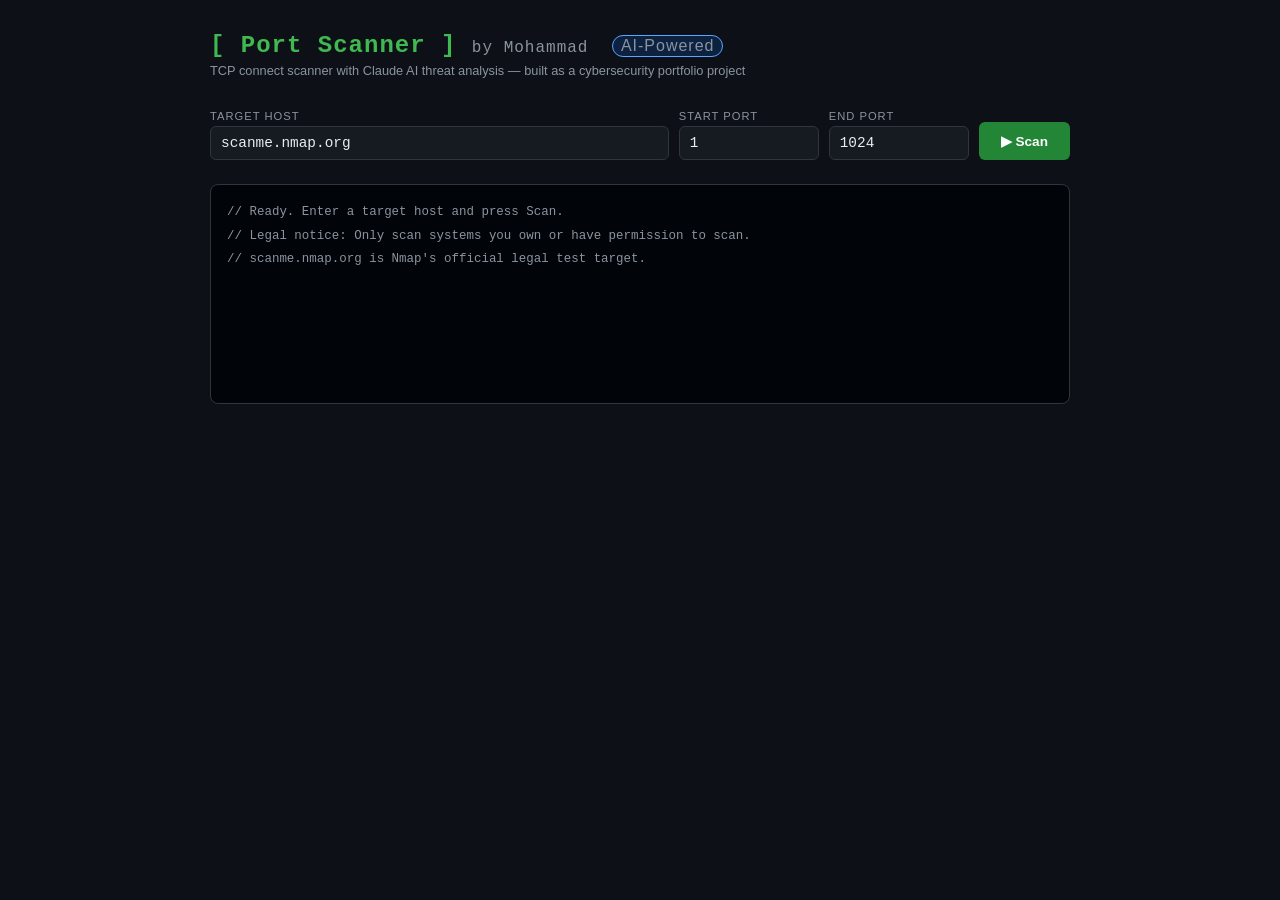
<file: cybersecurity port scanner simulator/port-scanner/index.html>
<!DOCTYPE html>
<html lang="en">
<head>
  <meta charset="UTF-8" />
  <meta name="viewport" content="width=device-width, initial-scale=1.0" />
  <title>AI Port Scanner</title>
  <link rel="stylesheet" href="style.css" />
</head>
<body>
<div class="container">

  <div class="header">
    <h1>[ Port Scanner ] <span>by Mohammad</span> <span class="badge">AI-Powered</span></h1>
    <p>TCP connect scanner with Claude AI threat analysis — built as a cybersecurity portfolio project</p>
  </div>

  <div class="controls">
    <div class="field">
      <label>Target Host</label>
      <input type="text" id="host" value="scanme.nmap.org" placeholder="hostname or IP" />
    </div>
    <div class="field">
      <label>Start Port</label>
      <input type="number" id="p1" value="1" min="1" max="65535" />
    </div>
    <div class="field">
      <label>End Port</label>
      <input type="number" id="p2" value="1024" min="1" max="65535" />
    </div>
    <button class="scan-btn" id="scanBtn" onclick="startScan()">▶ Scan</button>
  </div>

  <div class="terminal" id="terminal">
    <div class="line dim">// Ready. Enter a target host and press Scan.</div>
    <div class="line dim">// Legal notice: Only scan systems you own or have permission to scan.</div>
    <div class="line dim">// scanme.nmap.org is Nmap's official legal test target.</div>
  </div>

  <div class="stats-row" id="statsRow">
    <div class="stat"><div class="val" id="sPorts">0</div><div class="lbl">Open Ports</div></div>
    <div class="stat"><div class="val" id="sTime">0s</div><div class="lbl">Scan Time</div></div>
    <div class="stat"><div class="val" id="sRisk">—</div><div class="lbl">Risk Level</div></div>
  </div>

  <div class="ai-panel" id="aiPanel">
    <div class="ai-header">
      <span class="spinner" id="aiSpinner"></span>
      <span id="aiTitle">AI Security Analysis</span>
    </div>
    <div class="risk-bar"><div class="risk-fill" id="riskFill"></div></div>
    <div class="ai-text" id="aiText">Analyzing open ports with Claude AI...</div>
    <table class="port-table" id="portTable">
      <thead><tr><th>Port</th><th>Service</th><th>Risk</th><th>Notes</th></tr></thead>
      <tbody id="portBody"></tbody>
    </table>
    <button class="ask-btn" id="askBtn" onclick="openGitHub()">View source on GitHub ↗</button>
  </div>

</div>

<script src="script.js"></script>
</body>
</html>
</file>
<file: cybersecurity port scanner simulator/port-scanner/style.css>
*, *::before, *::after { box-sizing: border-box; margin: 0; padding: 0; }

:root {
  --bg: #0d1117;
  --surface: #161b22;
  --border: #30363d;
  --text: #e6edf3;
  --muted: #8b949e;
  --green: #3fb950;
  --green-dim: #1a3a22;
  --blue: #58a6ff;
  --blue-dim: #0d2140;
  --yellow: #d29922;
  --red: #f85149;
  --red-dim: #3a1a1a;
  --accent: #238636;
}

body {
  background: var(--bg);
  color: var(--text);
  font-family: 'Courier New', Courier, monospace;
  min-height: 100vh;
  padding: 2rem 1rem;
}

.container { max-width: 860px; margin: 0 auto; }

.header { margin-bottom: 2rem; }
.header h1 {
  font-size: 1.5rem;
  font-weight: 700;
  color: var(--green);
  letter-spacing: 1px;
}
.header h1 span { color: var(--muted); font-weight: 400; font-size: 1rem; }
.header p { color: var(--muted); font-size: 0.8rem; margin-top: 4px; font-family: sans-serif; }
.badge {
  display: inline-block;
  background: var(--blue-dim);
  color: var(--blue);
  border: 1px solid var(--blue);
  font-size: 0.7rem;
  padding: 1px 8px;
  border-radius: 20px;
  font-family: sans-serif;
  margin-left: 8px;
  vertical-align: middle;
}

.controls {
  display: grid;
  grid-template-columns: 1fr 140px 140px auto;
  gap: 10px;
  margin-bottom: 1.5rem;
  align-items: end;
}
@media (max-width: 600px) {
  .controls { grid-template-columns: 1fr 1fr; }
}

.field label {
  display: block;
  font-size: 0.7rem;
  color: var(--muted);
  margin-bottom: 4px;
  font-family: sans-serif;
  letter-spacing: 1px;
  text-transform: uppercase;
}
.field input {
  width: 100%;
  background: var(--surface);
  border: 1px solid var(--border);
  color: var(--text);
  font-family: 'Courier New', monospace;
  font-size: 0.9rem;
  padding: 8px 10px;
  border-radius: 6px;
  outline: none;
  transition: border-color 0.2s;
}
.field input:focus { border-color: var(--blue); }

.scan-btn {
  background: var(--accent);
  color: #fff;
  border: none;
  border-radius: 6px;
  padding: 9px 22px;
  font-size: 0.85rem;
  font-family: sans-serif;
  font-weight: 600;
  cursor: pointer;
  height: 38px;
  transition: opacity 0.2s;
  white-space: nowrap;
}
.scan-btn:disabled { opacity: 0.4; cursor: not-allowed; }
.scan-btn:hover:not(:disabled) { opacity: 0.85; }

.terminal {
  background: #010409;
  border: 1px solid var(--border);
  border-radius: 8px;
  padding: 1rem;
  min-height: 220px;
  max-height: 340px;
  overflow-y: auto;
  margin-bottom: 1.5rem;
  scrollbar-width: thin;
  scrollbar-color: var(--border) transparent;
}
.line { font-size: 0.78rem; line-height: 1.9; white-space: pre-wrap; word-break: break-all; }
.line.dim    { color: var(--muted); }
.line.open   { color: var(--green); }
.line.info   { color: var(--blue); }
.line.head   { color: var(--text); font-weight: bold; }
.line.warn   { color: var(--yellow); }
.line.danger { color: var(--red); }

.stats-row {
  display: grid;
  grid-template-columns: repeat(3, 1fr);
  gap: 10px;
  margin-bottom: 1.5rem;
  display: none;
}
.stat {
  background: var(--surface);
  border: 1px solid var(--border);
  border-radius: 8px;
  padding: 12px 14px;
}
.stat .val { font-size: 1.6rem; font-weight: 700; color: var(--text); }
.stat .lbl { font-size: 0.7rem; color: var(--muted); font-family: sans-serif; margin-top: 2px; }

.ai-panel {
  background: var(--surface);
  border: 1px solid var(--border);
  border-radius: 8px;
  padding: 1.2rem 1.4rem;
  display: none;
}
.ai-header {
  display: flex;
  align-items: center;
  gap: 8px;
  margin-bottom: 10px;
  font-family: sans-serif;
  font-weight: 600;
  font-size: 0.85rem;
  color: var(--blue);
}
.risk-bar {
  height: 4px;
  background: var(--border);
  border-radius: 2px;
  margin-bottom: 12px;
  overflow: hidden;
}
.risk-fill {
  height: 100%;
  border-radius: 2px;
  background: var(--green);
  transition: width 0.8s ease, background 0.4s;
  width: 0%;
}
.ai-text {
  font-family: sans-serif;
  font-size: 0.85rem;
  line-height: 1.7;
  color: #cdd9e5;
  margin-bottom: 12px;
}
.port-table {
  width: 100%;
  border-collapse: collapse;
  font-size: 0.75rem;
  font-family: sans-serif;
  margin-top: 10px;
}
.port-table th {
  text-align: left;
  color: var(--muted);
  font-weight: 600;
  padding: 4px 8px;
  border-bottom: 1px solid var(--border);
  font-size: 0.7rem;
  text-transform: uppercase;
  letter-spacing: 0.5px;
}
.port-table td {
  padding: 5px 8px;
  border-bottom: 1px solid #21262d;
  color: #cdd9e5;
}
.port-table td.port  { font-family: monospace; color: var(--green); }
.port-table td.high  { color: var(--red); font-weight: 600; }
.port-table td.med   { color: var(--yellow); }
.port-table td.low   { color: var(--green); }

.ask-btn {
  display: none;
  margin-top: 14px;
  background: var(--blue-dim);
  color: var(--blue);
  border: 1px solid var(--blue);
  border-radius: 6px;
  padding: 6px 14px;
  font-size: 0.78rem;
  font-family: sans-serif;
  cursor: pointer;
  transition: opacity 0.2s;
}
.ask-btn:hover { opacity: 0.8; }

.spinner {
  display: inline-block;
  width: 12px; height: 12px;
  border: 2px solid var(--border);
  border-top-color: var(--blue);
  border-radius: 50%;
  animation: spin 0.6s linear infinite;
}
@keyframes spin { to { transform: rotate(360deg); } }

.terminal::-webkit-scrollbar { width: 6px; }
.terminal::-webkit-scrollbar-thumb { background: var(--border); border-radius: 3px; }
</file>
